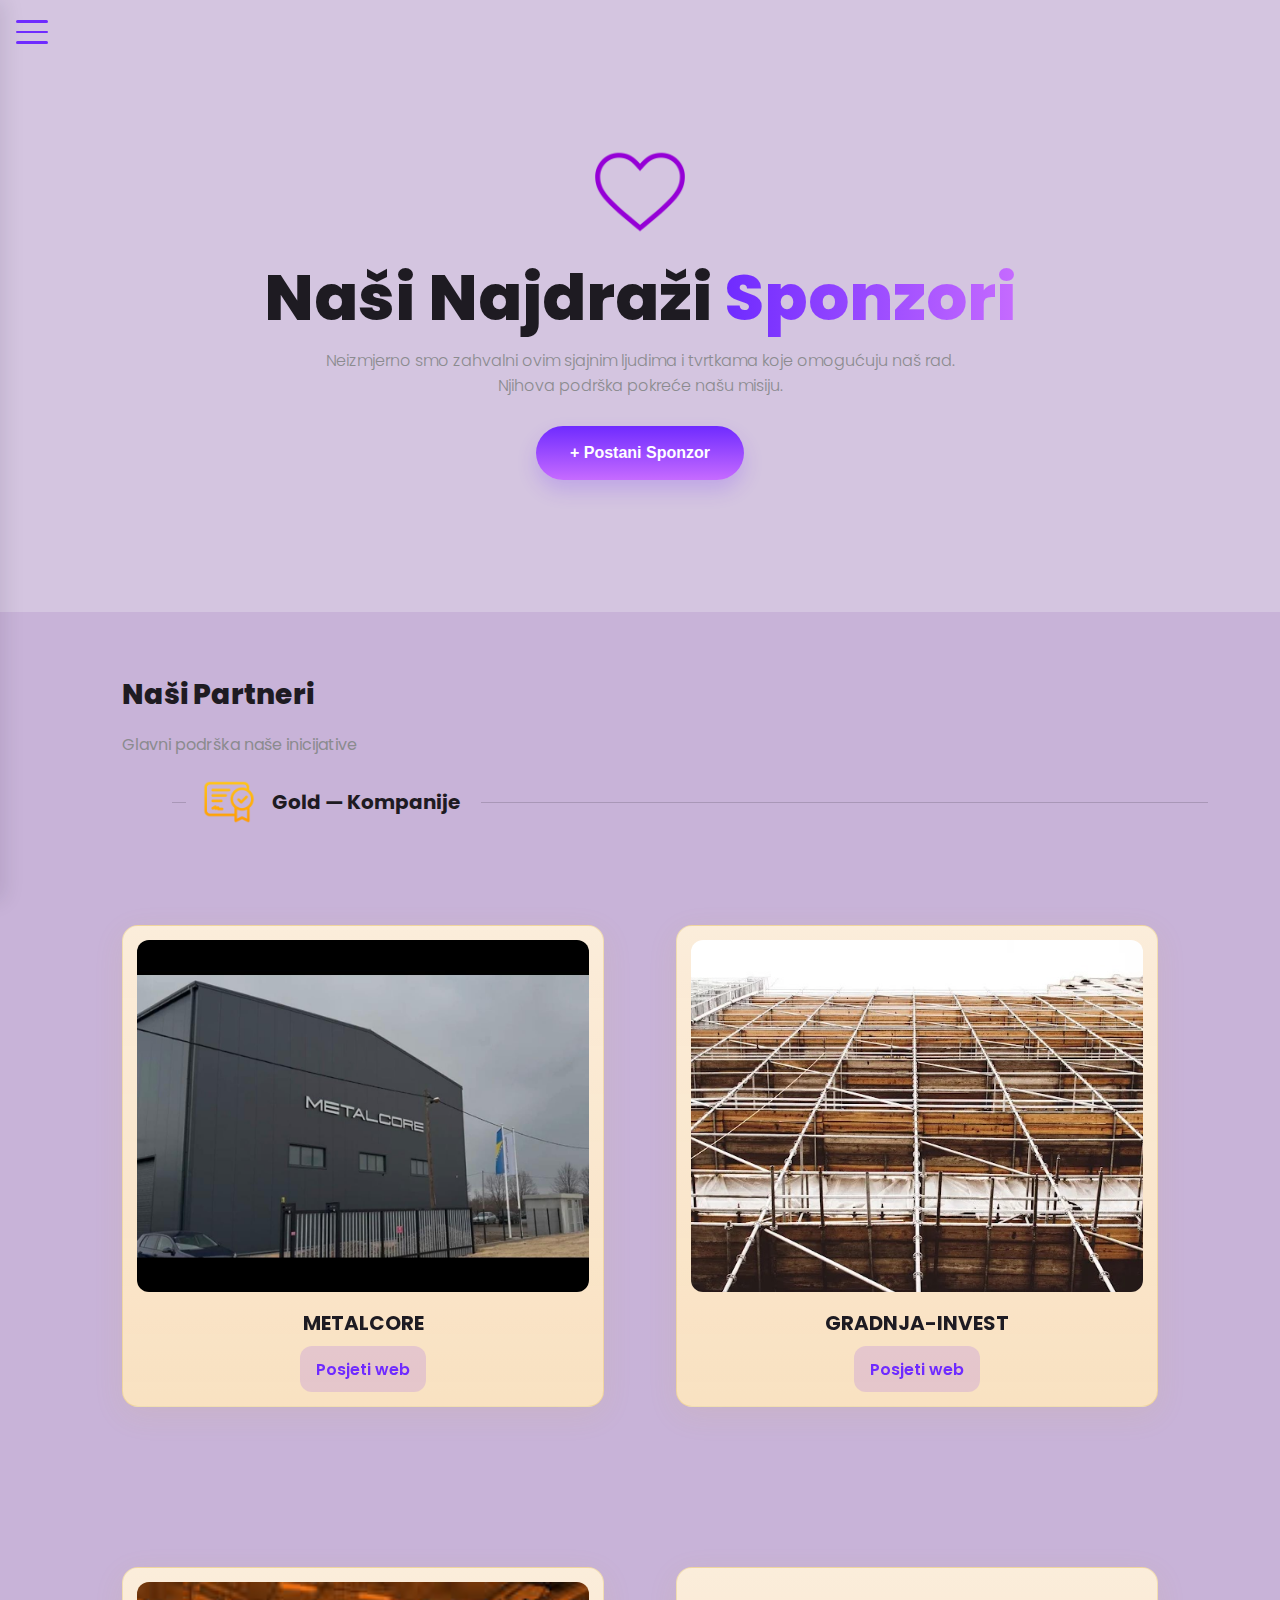
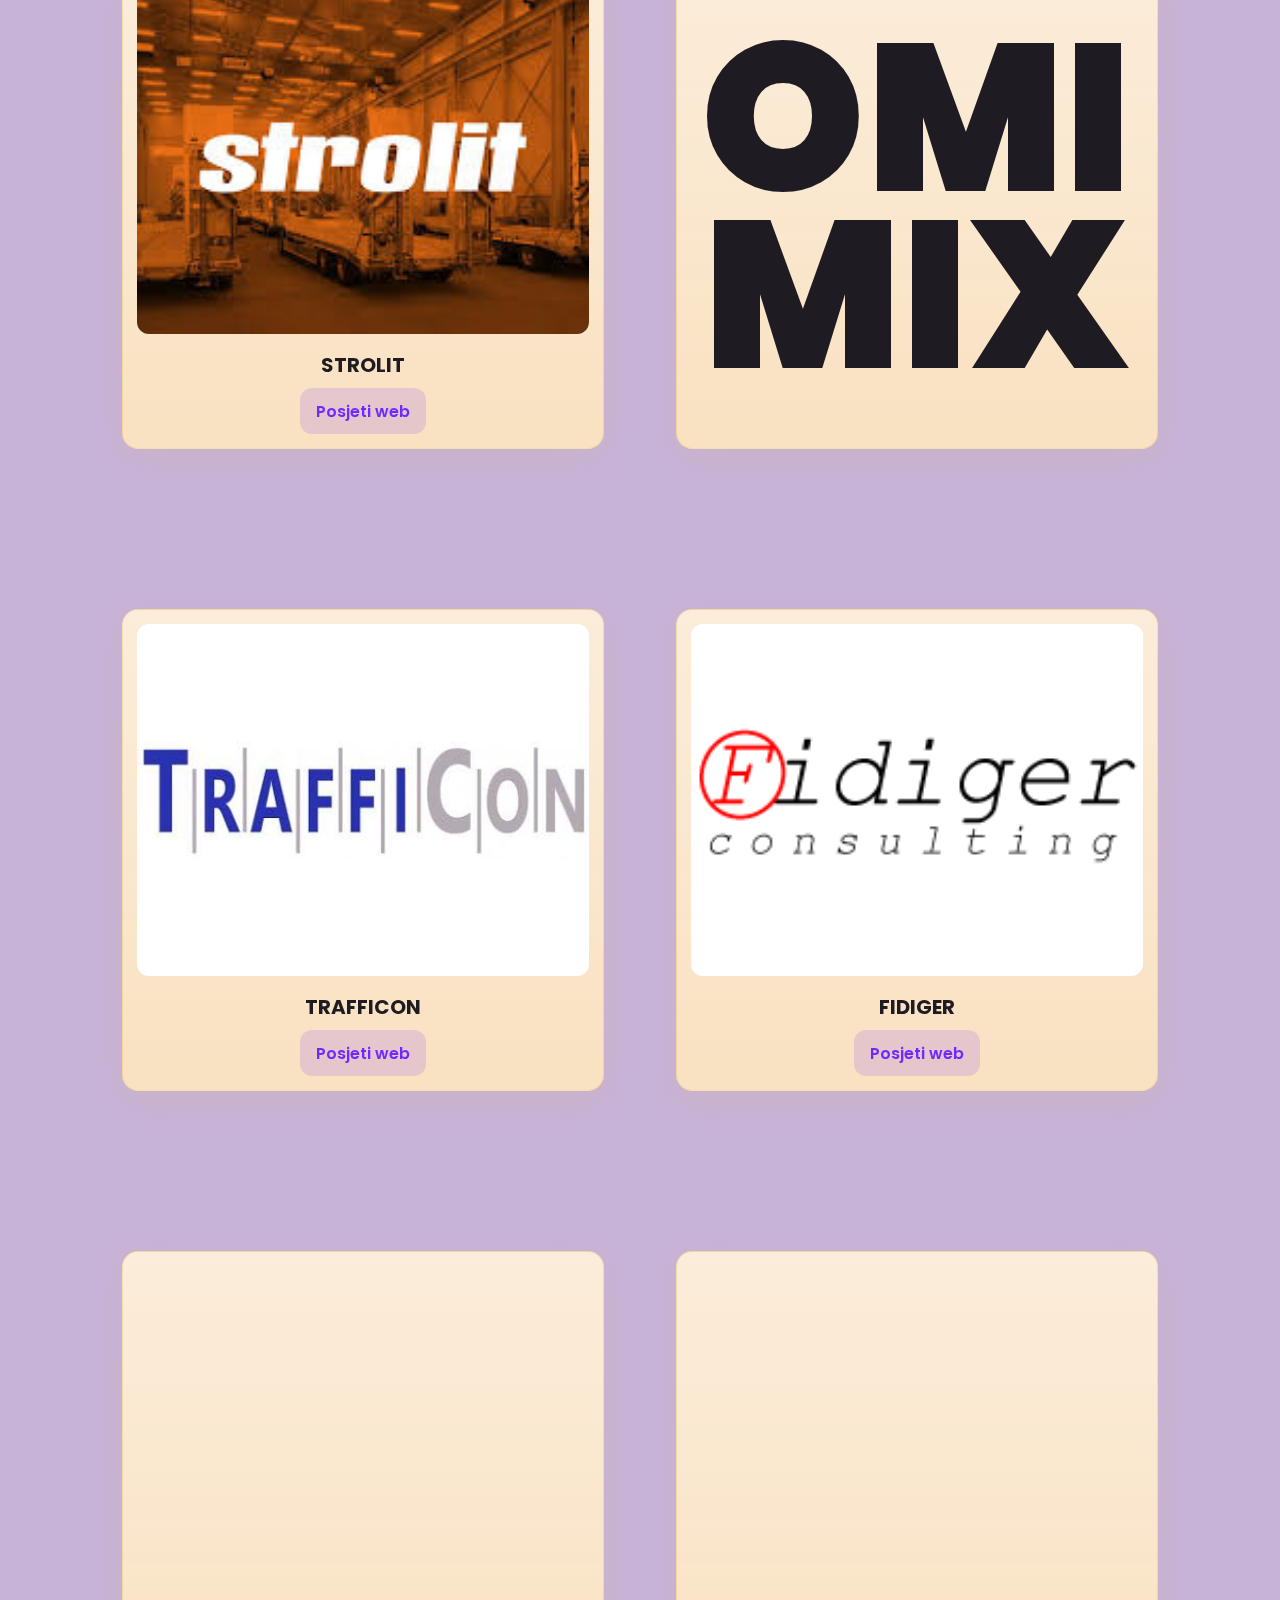
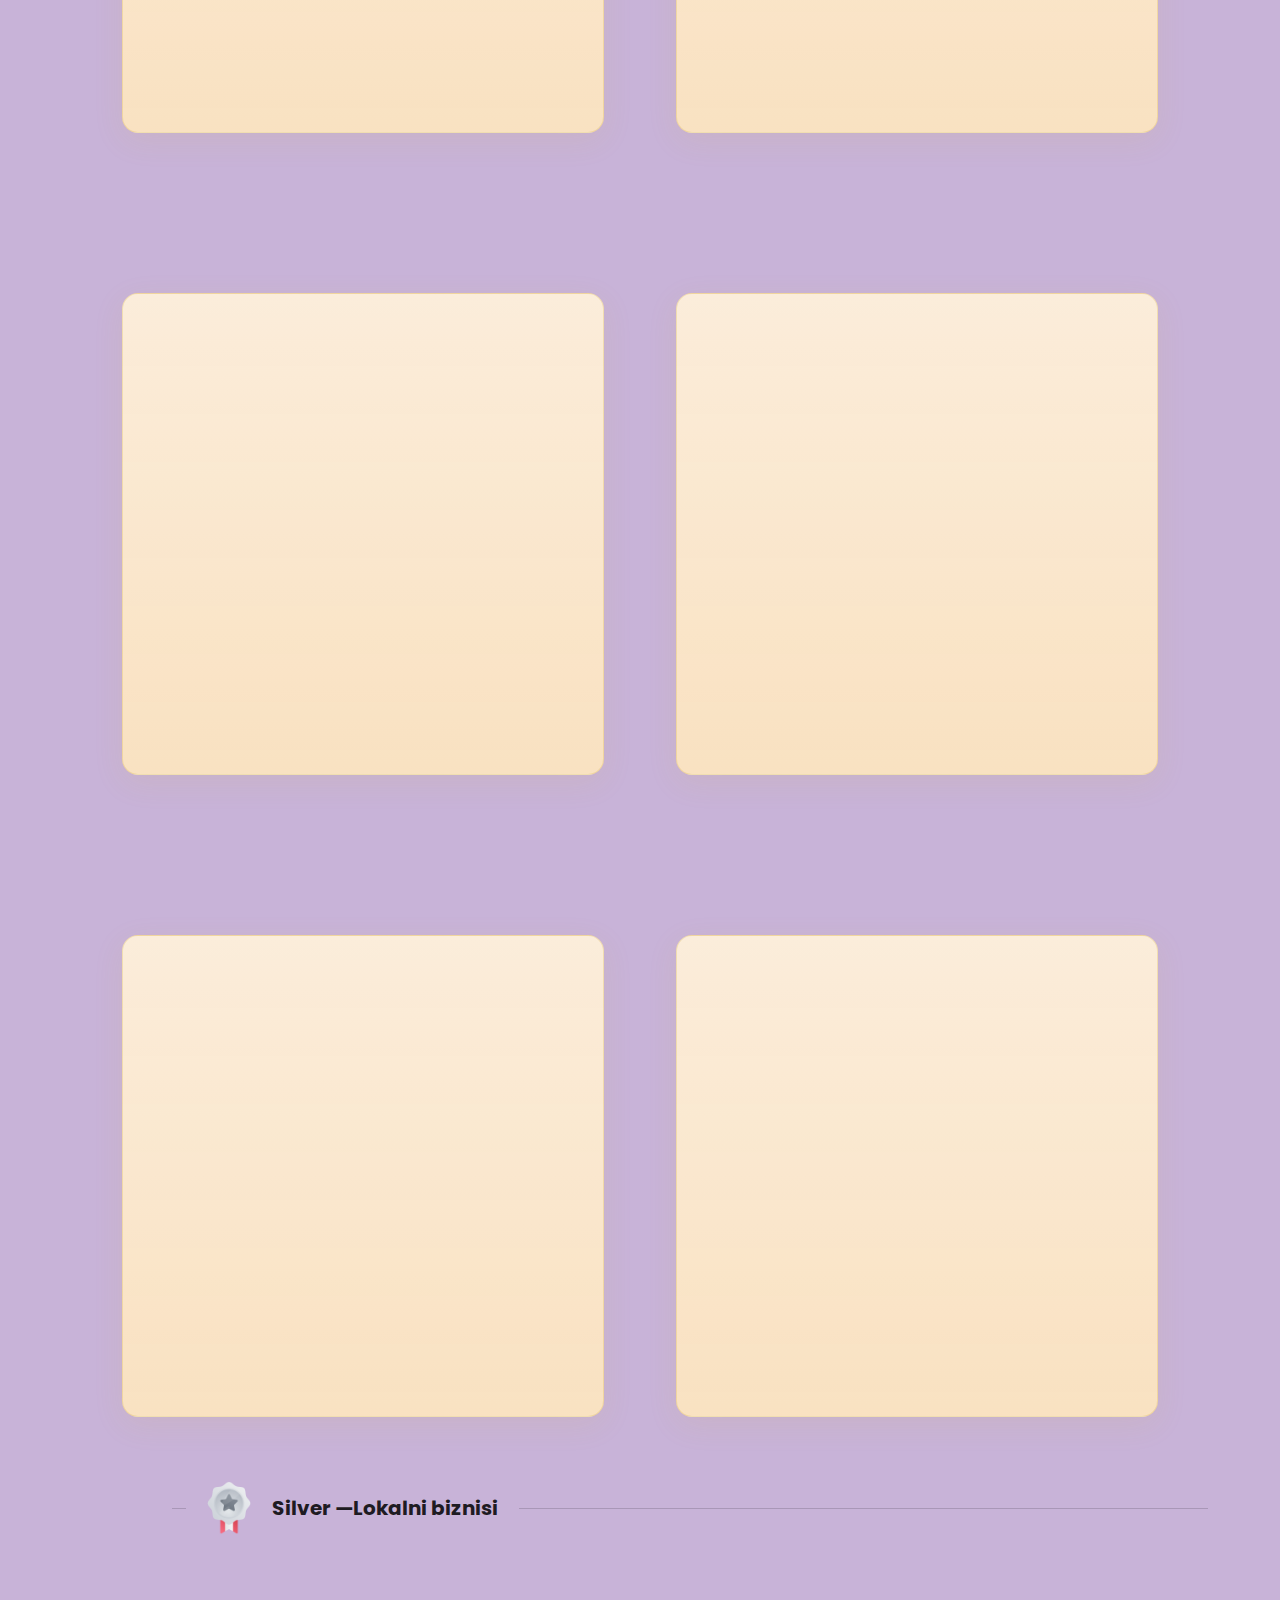
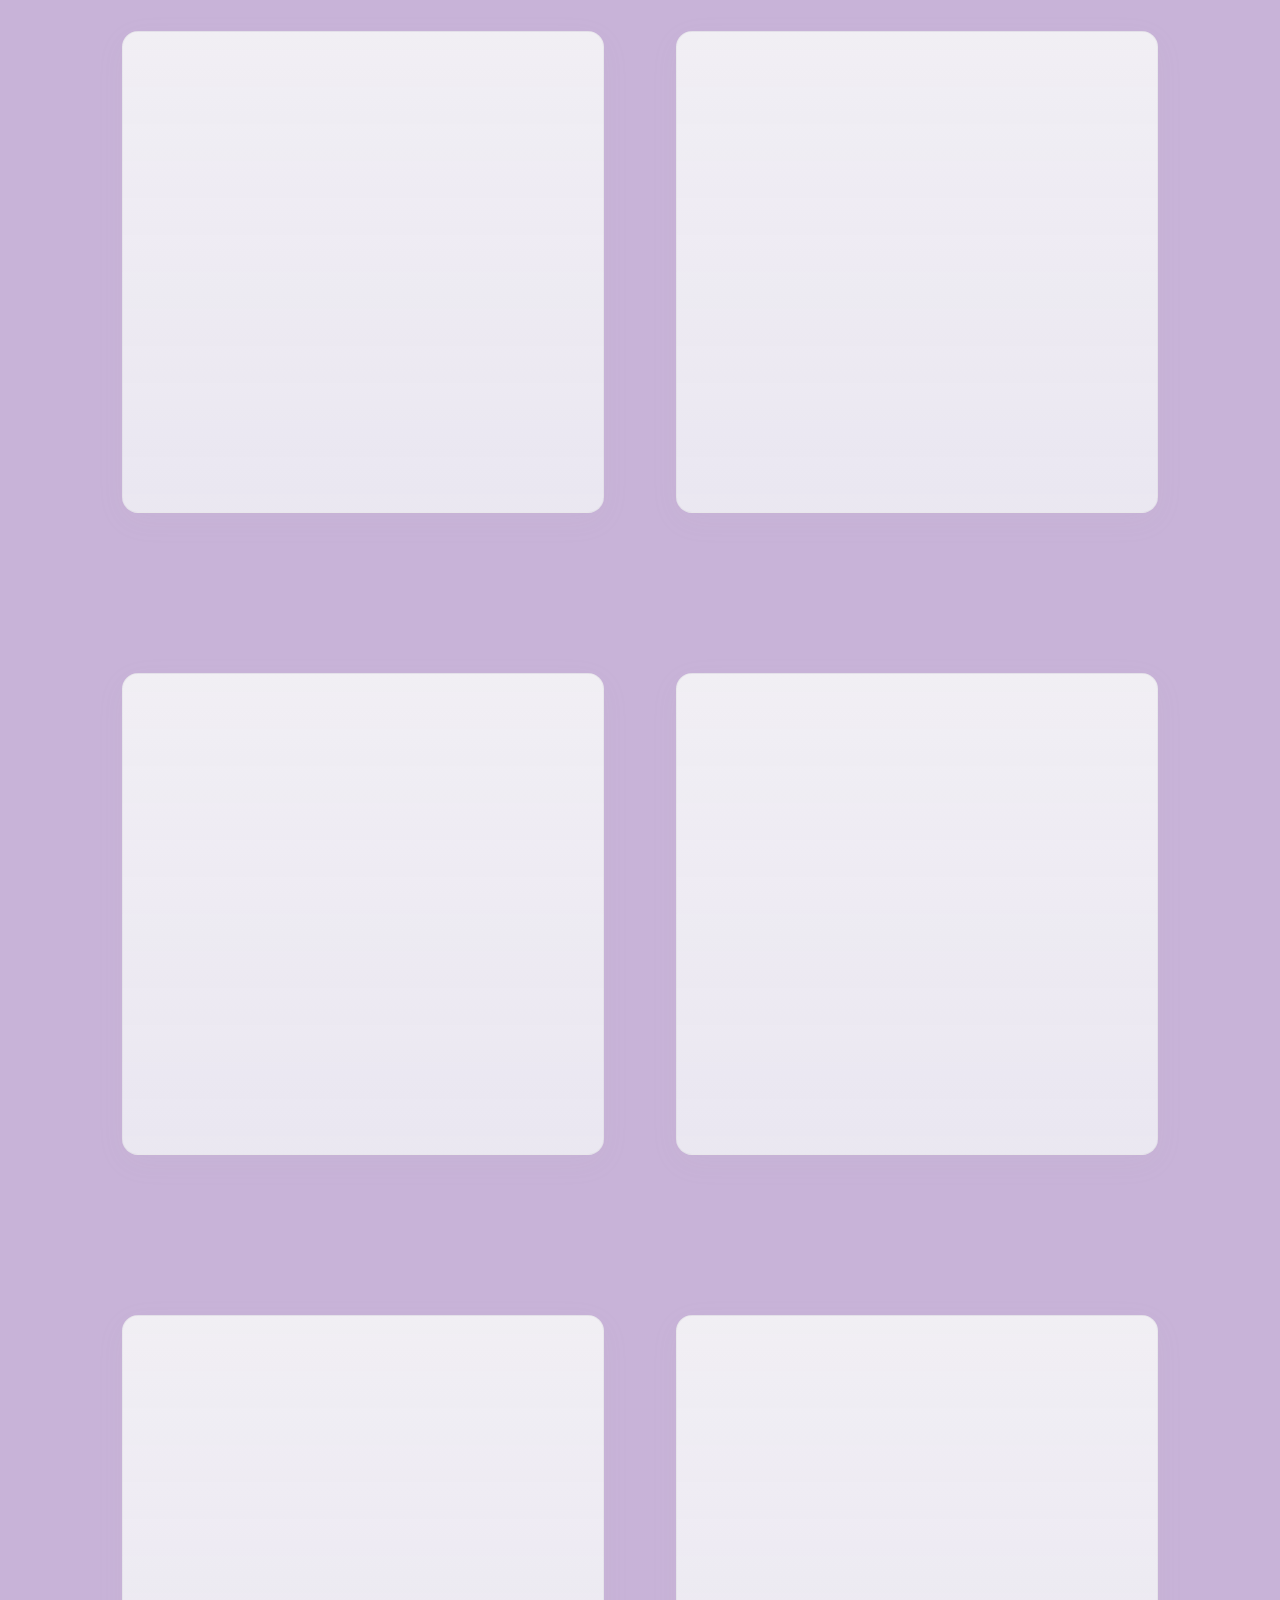
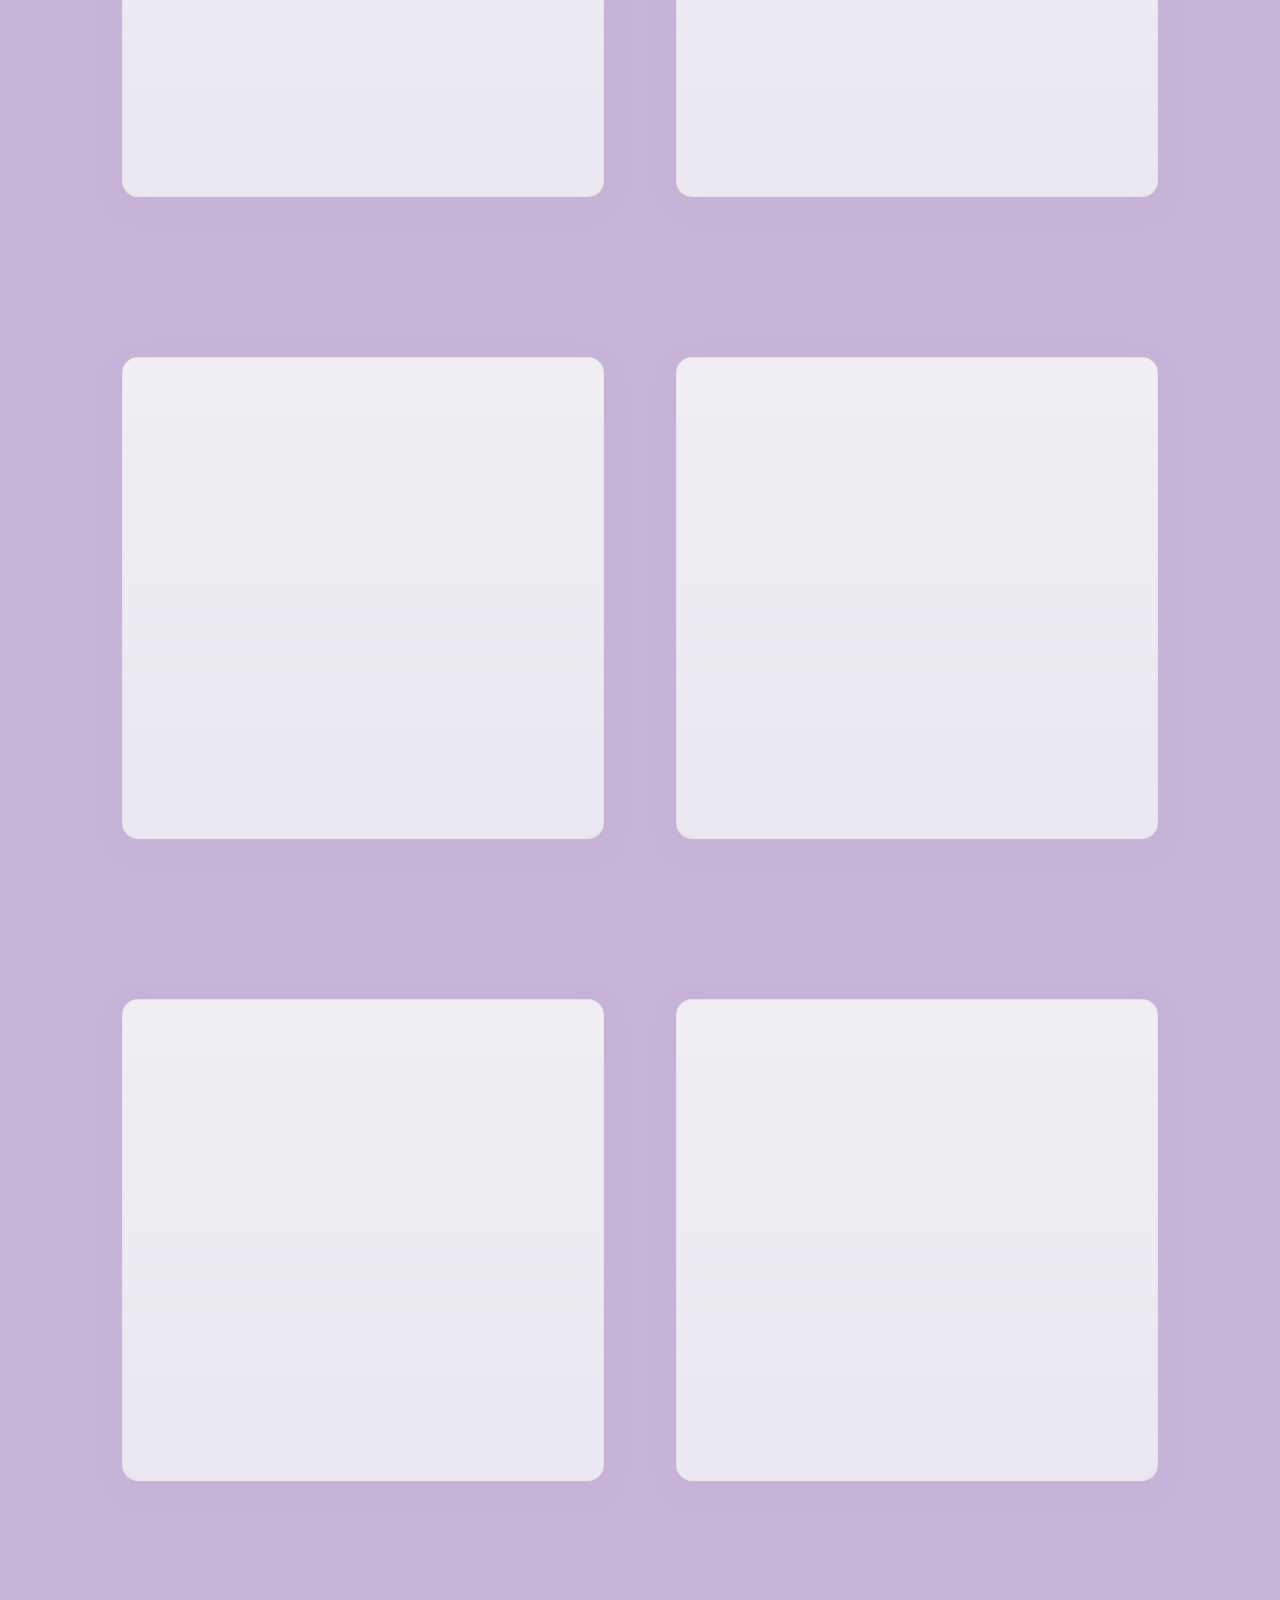
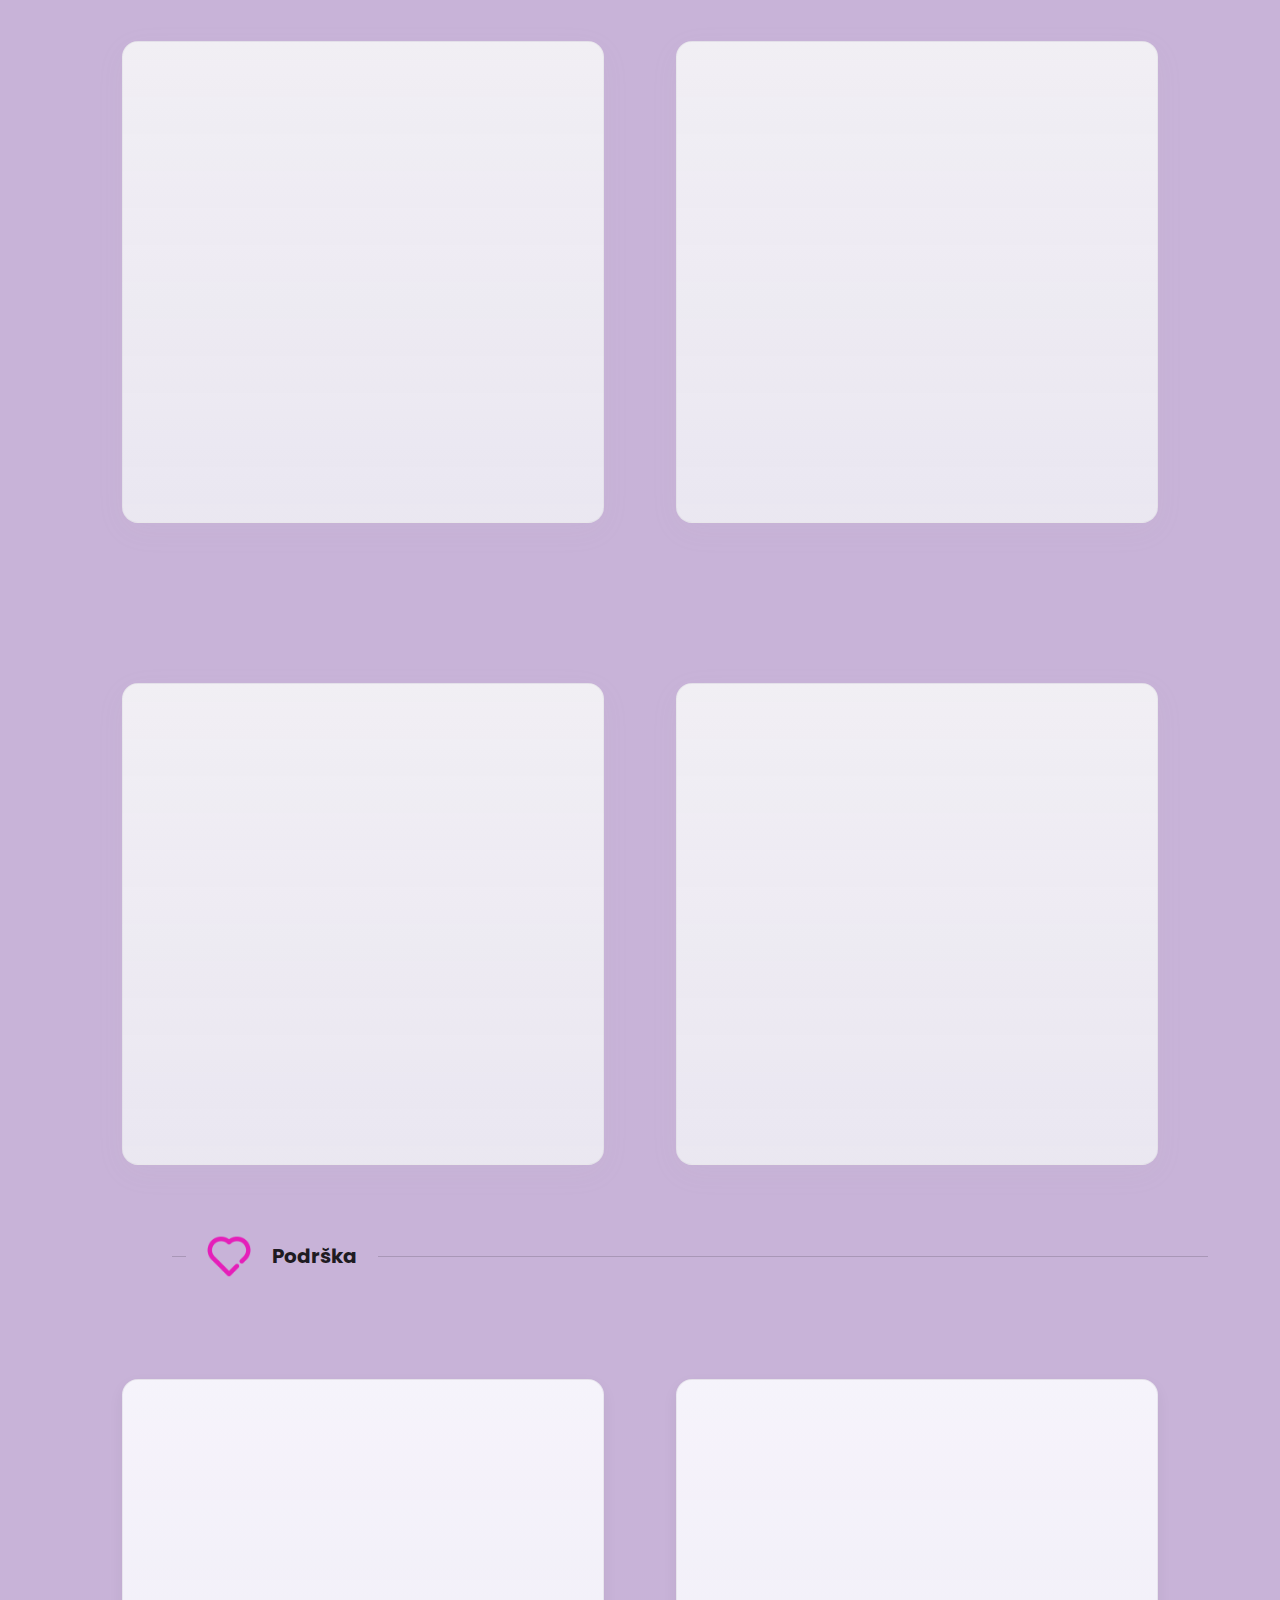
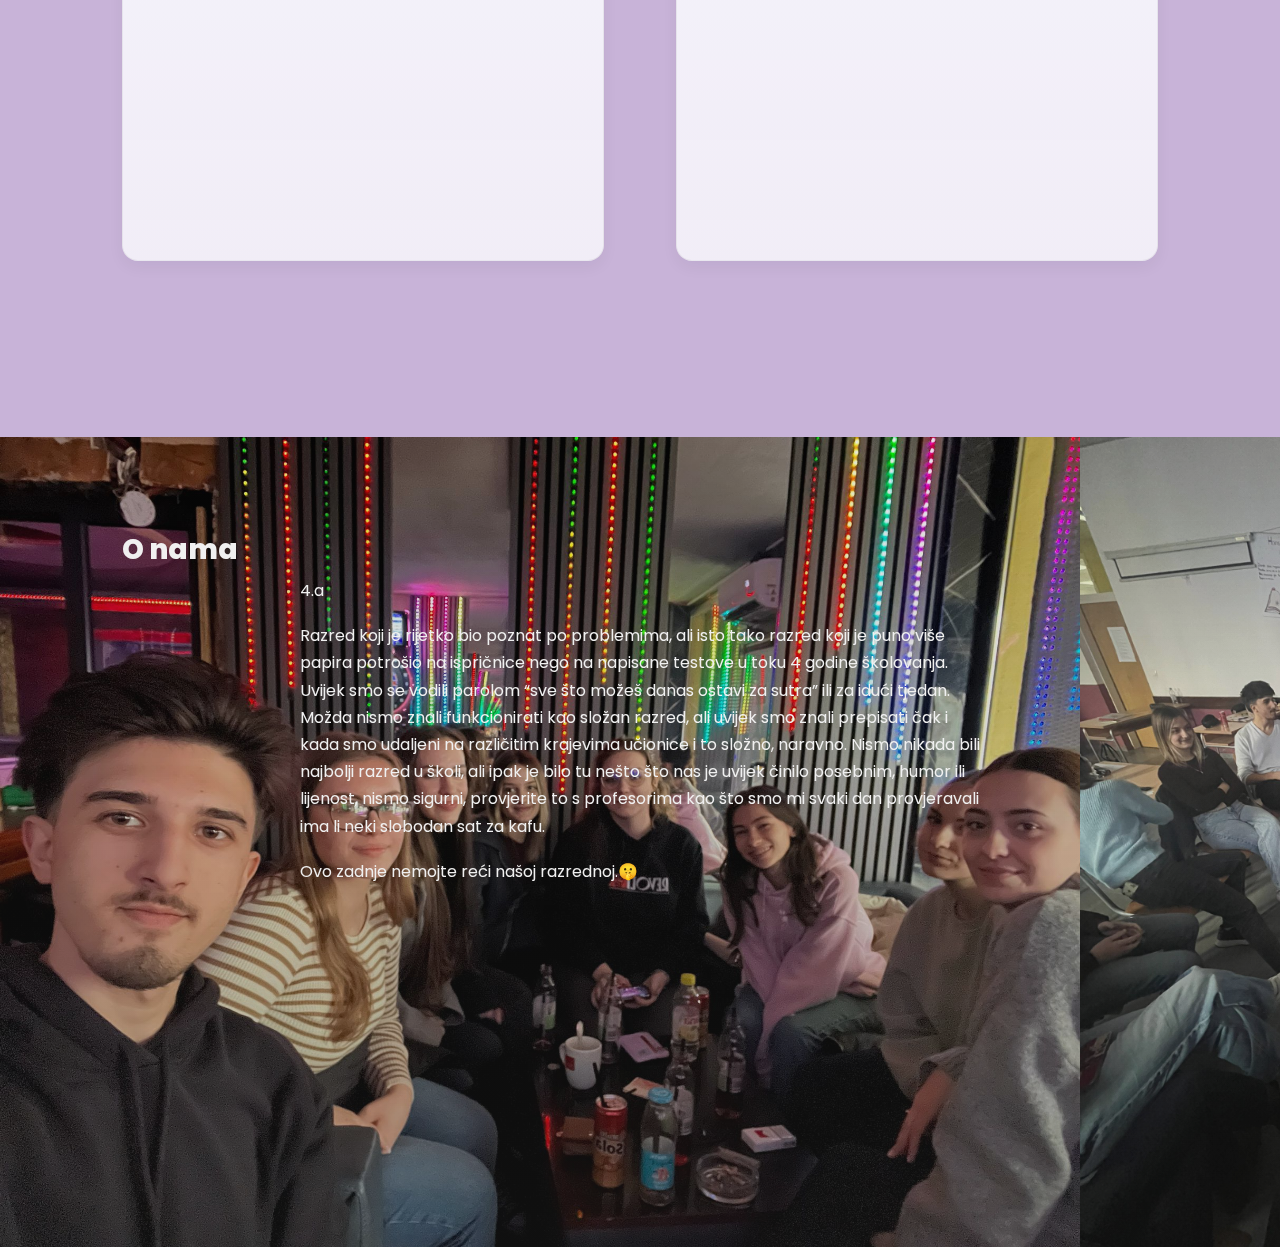
<file: index.html>
<!DOCTYPE html>
<html lang="hr">
<head>
<meta charset="UTF-8" />
<meta name="viewport" content="width=device-width, initial-scale=1.0"/>
<title>Stranica sponzora</title>
<link rel="icon" type="image/png" href="pictures/tab-logo-circle-1200-v2.png">
<link rel="preconnect" href="https://fonts.googleapis.com">
<link rel="preconnect" href="https://fonts.gstatic.com" crossorigin>
<link href="https://fonts.googleapis.com/css2?family=Poppins:wght@300;400;600;800&display=swap" rel="stylesheet">
<link rel="stylesheet" href="styles.css" />
<script defer src="script.js"></script>
</head>
<body>

<!-- Hamburger menu -->
<button class="hamburger" id="hamburger" aria-label="Meni">
  <span></span>
  <span></span>
  <span></span>
</button>

<nav class="mobile-menu" id="mobile-menu" aria-hidden="true">
  <ul class="menu-list">
    <li><a href="#start">Početak</a></li>
    <li><a href="#gold-companies">Gold — Kompanije</a></li>
    <li><a href="#silver-local">Silver — Lokalni biznisi</a></li>
    <li><a href="#supporters">Podrška</a></li>
    <li><a href="#about">O nama</a></li>
  </ul>
</nav>

<!-- Naslov sekcije -->
<main>
  <section class="section-header" id="start">
    <div class="container">
      <img src="pictures/icone-de-coeur-violet.png" alt="Logotip zajednice" class="logo-img" />
      <h1>Naši Najdraži <span class="highlight">Sponzori</span></h1>
      <p class="lead">Neizmjerno smo zahvalni ovim sjajnim ljudima i tvrtkama koje omogućuju naš rad. Njihova podrška pokreće našu misiju.</p>
      <button class="btn" id="become-sponsor">+ Postani Sponzor
      </button>
    </div>
  </section>

<!-- Sekcija za sponzore -->
  <section class="partners-section" id="partners">
    <div class="container cards">
      <div class="cards-header">
        <h2 class="section-title">Naši Partneri</h2>
        <p class="muted">Glavni podrška naše inicijative</p>
      </div>

      <!-- Gold — Companies (major donors) -->
      <div class="tier" id="gold-companies">
        <h3 class="tier-title tier-title-silver">
          <span class="tier-icon"><img src="pictures/gold.png" alt="Gold" /></span>
          <span class="tier-text">Gold — Kompanije</span>
        </h3>
        <div class="cards-grid">
          <div class="partner-card gold">
            <div class="picture-placeholder"><img src="pictures/metalcore.jpg" alt="METALCORE" class="partner-img"></div>
            <div class="meta">
              <div class="name">METALCORE</div>
              <div class="social-links">
                <a href="https://share.google/HeoLbvJzKD6AiZhUX" class="social-link" target="_blank" rel="noopener">Posjeti web</a>
              </div>
            </div>
          </div>

          <div class="partner-card gold">
            <div class="picture-placeholder"><img src="pictures/gradnja-invest.jpg" alt="GRADNJA-INVEST" class="partner-img"></div>
            <div class="meta">
              <div class="name">GRADNJA-INVEST</div>
              <div class="social-links">
                <a href="https://gi2.biz/" class="social-link" target="_blank" rel="noopener">Posjeti web</a>
              </div>
            </div>
          </div>

          <div class="partner-card gold">
            <div class="picture-placeholder"><img src="pictures/strolit.jpg" alt="STROLIT" class="partner-img"></div>
            <div class="meta">
              <div class="name">STROLIT</div>
              <div class="social-links">
                <a href="https://strolit.com/" class="social-link" target="_blank" rel="noopener">Posjeti web</a>
              </div>
            </div>
          </div>

          <div class="partner-card gold text-only">
            <div class="meta">
              <div class="name"><span>OMI</span><span>MIX</span></div>
            </div>
          </div>


          <div class="partner-card gold">
            <div class="picture-placeholder"><img src="pictures/trafficon.jpg" alt="TRAFFICON" class="partner-img"></div>
            <div class="meta">
              <div class="name">TRAFFICON</div>
              <div class="social-links">
                <a href="https://www.daibau.ba/trafficon_odzak" class="social-link" target="_blank" rel="noopener">Posjeti web</a>
              </div>
            </div>
          </div>

          <div class="partner-card gold">
            <div class="picture-placeholder"><img src="pictures/fidiger.png" alt="FIDIGER" class="partner-img"></div>
            <div class="meta">
              <div class="name">FIDIGER</div>
              <div class="social-links">
                <a href="https://www.fidiger.ba/" class="social-link" target="_blank" rel="noopener">Posjeti web</a>
              </div>
            </div>
          </div>

          <div class="partner-card gold">
            <div class="picture-placeholder"><img src="pictures/sejdić commerce.jpg" alt="SEJDIĆ COMMERCE" class="partner-img"></div>
            <div class="meta">
              <div class="name">SEJDIĆ COMMERCE</div>
              <div class="social-links">
                <a href="https://www.sejdic.ba/bs/" class="social-link" target="_blank" rel="noopener">Posjeti web</a>
              </div>
            </div>
          </div>

          <div class="partner-card gold">
            <div class="picture-placeholder"><img src="pictures/peplast.png" alt="PEPLAST" class="partner-img"></div>
            <div class="meta">
              <div class="name">PEPLAST</div>
              <div class="social-links">
                <a href="https://peplast.ba/v3/" class="social-link" target="_blank" rel="noopener">Posjeti web</a>
              </div>
            </div>
          </div>

          <div class="partner-card gold">
            <div class="picture-placeholder"><img src="pictures/mlin majić.jpg" alt="MLIN MAJIĆ" class="partner-img"></div>
            <div class="meta">
              <div class="name">MLIN MAJIĆ</div>
              <div class="social-links">
                <a href="https://www.mlin-majic.com/" class="social-link" target="_blank" rel="noopener">Posjeti web</a>
              </div>
            </div>
          </div>

          <div class="partner-card gold">
            <div class="picture-placeholder"><img src="pictures/fasadex.jpg" alt="FASADEX" class="partner-img"></div>
            <div class="meta">
              <div class="name">FASADEX</div>
              <div class="social-links">
                <a href="https://www.facebook.com/definitivnofinito/" class="social-link social-link-icon" target="_blank" rel="noopener">
                  <img src="pictures/facebook.png" alt="Facebook" />
                </a>
              </div>
            </div>
          </div>
          <div class="partner-card gold">
            <div class="picture-placeholder"><img src="pictures/stolarija karic.jpg" alt="Stolarija Karić" class="partner-img"></div>
            <div class="meta">
              <div class="name">Stolarija Karić</div>
              <div class="social-links">
                <a href="https://www.stolarijakaric.com/" class="social-link" target="_blank" rel="noopener">Posjeti web</a>
              </div>
            </div>
          </div>
          <div class="partner-card gold">
            <div class="picture-placeholder"><img src="pictures/magroplast.png" alt="Magroplast" class="partner-img"></div>
            <div class="meta">
              <div class="name">Magroplast</div>
              <div class="social-links">
                <a href="https://magroplast.ba/" class="social-link" target="_blank" rel="noopener">Posjeti web</a>
              </div>
            </div>
          </div>

        </div>
      </div>

      <!-- Silver — Local businesses -->
      <div class="tier" id="silver-local">
        <h3 class="tier-title">
          <span class="tier-icon"><img src="pictures/silver.png" alt="Silver" /></span>
          <span class="tier-text"><span>Silver —</span><span>Lokalni biznisi</span></span>
        </h3>
        <div class="cards-grid">
          <div class="partner-card silver">
            <div class="picture-placeholder"><img src="pictures/pizzeria edi.jpg" alt="Edi Pizzeria" class="partner-img"></div>
            <div class="meta">
              <div class="name">Edi Pizzeria</div>
              <div class="social-links">
                <a href="https://www.google.com/search?q=edi+pizzeria&oq=ed&gs_lcrp=EgZjaHJvbWUqDggAEEUYJxg7GIAEGIoFMg4IABBFGCcYOxiABBiKBTIGCAEQRRhAMgYIAhBFGDkyBggDECMYJzIMCAQQABhDGIAEGIoFMgYIBRBFGDwyBggGEEUYPDIGCAcQRRg90gEIMTA5NGowajeoAgCwAgA&sourceid=chrome&ie=UTF-8" class="social-link" target="_blank" rel="noopener">Posjeti web</a>
              </div>
            </div>
          </div>

          <div class="partner-card silver">
            <div class="picture-placeholder"><img src="pictures/Mimoza-logo.jpg" alt="Mimoza" class="partner-img"></div>
            <div class="meta">
              <div class="name">Mimoza</div>
              <div class="social-links">
                <a href="https://www.facebook.com/mimoza2odzak/?locale=hr_HR" class="social-link social-link-icon social-link-instagram" target="_blank" rel="noopener">
                  <img src="pictures/facebook.png" alt="Facebook" />
                </a>
              </div>
            </div>
          </div>

          <div class="partner-card silver text-only-large svezadom-card">
            <div class="meta">
              <div class="name"><span>Sve</span><span>za</span><span>dom</span></div>
            </div>
          </div>

          <div class="partner-card silver">
            <div class="picture-placeholder"><img src="pictures/mojlijekapoteka.jpg" alt="Moj Lijek Apoteka" class="partner-img"></div>
            <div class="meta">
              <div class="name">Moj Lijek Apoteka</div>
              <div class="social-links">
                <a href="https://www.facebook.com/p/Moj-Lijek-Apoteka-61564797459549/" class="social-link social-link-icon social-link-instagram" target="_blank" rel="noopener">
                  <img src="pictures/facebook.png" alt="Facebook" />
                </a>
              </div>
            </div>
          </div>

          <div class="partner-card silver text-only mint-card">
            <div class="meta">
              <div class="name">MINT</div>
            </div>
          </div>

          <div class="partner-card silver lidija-card">
            <div class="picture-placeholder"><img src="pictures/lidija.jpg" alt="LIDIJA" class="partner-img"></div>
            <div class="meta">
              <div class="name">LIDIJA</div>
            </div>
          </div>

          <div class="partner-card silver">
            <div class="picture-placeholder"><img src="pictures/proficentar.jpg" alt="TR PROFI CENTAR" class="partner-img"></div>
            <div class="meta">
              <div class="name">TR PROFI CENTAR</div>
            </div>
          </div>

          <div class="partner-card silver bonusfarm-card">
            <div class="picture-placeholder"><img src="pictures/bonusfarm.png" alt="BONUS - FARM" class="partner-img"></div>
            <div class="meta">
              <div class="name">BONUS - FARM</div>
              <div class="social-links">
                <a href="https://www.instagram.com/bonus.farm.odzak/" class="social-link social-link-icon social-link-instagram" target="_blank" rel="noopener">
                  <img src="pictures/instagram.jpg" alt="Instagram" />
                </a>
                <a href="https://www.facebook.com/p/Ljekarna-Bonus-farm-Od%C5%BEak-61552918021051/" class="social-link social-link-icon social-link-instagram" target="_blank" rel="noopener">
                  <img src="pictures/facebook.png" alt="Facebook" class="social-icon-facebook" />
                </a>
              </div>
            </div>
          </div>

          <div class="partner-card silver text-only-large autoservis-card">
            <div class="meta">
              <div class="name"><span class="small">Autoservis</span><span class="lower">SOĆO</span></div>
            </div>
          </div>

          <div class="partner-card silver donerspot-card">
            <div class="picture-placeholder"><img src="pictures/donerspot.png" alt="Doner spot" class="partner-img"></div>
            <div class="meta">
              <div class="name">Doner spot</div>
              <div class="social-links">
                <a href="#" class="social-link social-link-icon social-link-instagram" target="_blank" rel="noopener">
                  <img src="pictures/instagram.jpg" alt="Instagram" />
                </a>
                <a href="#" class="social-link social-link-icon social-link-instagram" target="_blank" rel="noopener">
                  <img src="pictures/facebook.png" alt="Facebook" />
                </a>
              </div>
            </div>
          </div>

          <div class="partner-card silver dzeni-card">
            <div class="picture-placeholder"><img src="pictures/dzeni.jpg" alt="Ćevabdžinica Dženi" class="partner-img"></div>
            <div class="meta">
              <div class="name dzeni-name">Ćevabdžinica Dženi</div>
              <div class="social-links dzeni-links">
                <a href="https://www.facebook.com/cevabdzinica.dzeni/" class="social-link social-link-icon social-link-instagram social-link-dzeni" target="_blank" rel="noopener">
                  <img src="pictures/facebook.png" alt="Facebook" class="social-icon-dzeni" />
                </a>
              </div>
            </div>
          </div>

          <div class="partner-card silver">
            <div class="picture-placeholder"><img src="pictures/autocentarzeko.jpg" alt="Auto Centar Zeko" class="partner-img"></div>
            <div class="meta">
              <div class="name">Auto Centar Zeko</div>
              <div class="social-links">
                <a href="#" class="social-link" target="_blank" rel="noopener">Posjeti web</a>
              </div>
            </div>
          </div>

          <div class="partner-card silver">
            <div class="picture-placeholder"><img src="pictures/zlatnaoaza.jpg" alt="Oaza" class="partner-img"></div>
            <div class="meta">
              <div class="name">Zlatna oaza</div>
              <div class="social-links">
                <a href="https://www.instagram.com/zlatna_oaza_odzak/" class="social-link social-link-icon social-link-instagram" target="_blank" rel="noopener">
                  <img src="pictures/instagram.jpg" alt="Instagram" />
                </a>
              </div>
            </div>
          </div>

          <div class="partner-card silver text-only-large">
            <div class="meta">
              <div class="name"><span class="small">Tokarija</span><span class="lower">Karić</span></div>
            </div>
          </div>
        </div>
      </div>

      <!-- Supporters (individuals) -->
      <div class="tier" id="supporters">
        <h3 class="tier-title">
          <span class="tier-icon"><img src="pictures/podrska.png" alt="Podrska" /></span>
          <span class="tier-text">Podrška</span>
        </h3>
        <div class="cards-grid">
          <div class="partner-card text-only-small">
            <div class="meta">
              <div class="name">Lein tata</div>
            </div>
          </div>

          <div class="partner-card text-only-small">
            <div class="meta">
              <div class="name">babo Delić</div>
            </div>
          </div>

        </div>
      </div>

    </div>
  </section>

  <!-- About Us section -->
  <section class="about-section dark-section" id="about">
    <div class="about-slider" aria-hidden="true">
      <div class="about-track">
        <img src="pictures/1.jpg" alt="" />
        <img src="pictures/2.jpg" alt="" />
        <img src="pictures/3.jpg" alt="" />
        <img src="pictures/4.jpg" alt="" class="about-img-4" />
        <img src="pictures/5.jpg" alt="" />
        <img src="pictures/6.jpg" alt="" />
        <img src="pictures/7.jpg" alt="" />
        <img src="pictures/8.jpg" alt="" />
        <img src="pictures/9.jpg" alt="" />
        <img src="pictures/10.jpg" alt="" />
        <img src="pictures/11.jpg" alt="" />
        <img src="pictures/1.jpg" alt="" />
        <img src="pictures/2.jpg" alt="" />
        <img src="pictures/3.jpg" alt="" />
        <img src="pictures/4.jpg" alt="" class="about-img-4" />
        <img src="pictures/5.jpg" alt="" />
        <img src="pictures/6.jpg" alt="" />
        <img src="pictures/7.jpg" alt="" />
        <img src="pictures/8.jpg" alt="" />
        <img src="pictures/9.jpg" alt="" />
        <img src="pictures/10.jpg" alt="" />
        <img src="pictures/11.jpg" alt="" />
      </div>
    </div>
    <div class="container">
      <h2 class="section-title">O nama</h2>
      <p class="about-text"><span class="clickable-4a" id="clickable-4a" title="Easter egg - pokušaj kliknuti!">4.a</span></p>
      <p class="about-text">Razred koji je rijetko bio poznat po problemima, ali isto tako razred koji je puno više papira potrošio na ispričnice nego na napisane testove u toku 4 godine školovanja. Uvijek smo se vodili parolom “sve što možeš danas ostavi za sutra” ili za idući tjedan. Možda nismo znali funkcionirati kao složan razred, ali uvijek smo znali prepisati čak i kada smo udaljeni na različitim krajevima učionice i to složno, naravno. Nismo nikada bili najbolji razred u školi, ali ipak je bilo tu nešto što nas je uvijek činilo posebnim, humor ili lijenost, nismo sigurni, provjerite to s profesorima kao što smo mi svaki dan provjeravali ima li neki slobodan sat za kafu.</p>
      <p class="about-text">Ovo zadnje nemojte reći našoj razrednoj.🤫</p>
    </div>
  </section>
</main>

<!-- Možete dodati još sekcija ili sadržaja ispod -->

<!-- Modal for sponsor form -->
<div class="modal" id="sponsor-modal" aria-hidden="true">
  <div class="modal-backdrop" id="modal-backdrop"></div>
  <div class="modal-dialog" role="dialog" aria-modal="true" aria-labelledby="sponsor-title">
    <button class="modal-close" id="modal-close" aria-label="Zatvori">×</button>
    <h3 id="sponsor-title">Postani sponzor</h3>
    <form id="sponsor-form" class="sponsor-form" action="https://formspree.io/f/mqedzylz" method="POST">
      <label class="field">Ime i Prezime
        <input name="name" type="text" required />
      </label>
      <label class="field">E-pošta
        <input name="email" type="email" required />
      </label>
      <label class="field">Ime tvrtke/organizacije
        <input name="organization" type="text" />
      </label>
      <label class="field">Razina sponzorstva
        <select name="level">
          <option>Podrška</option>
          <option>Silver</option>
          <option>Gold</option>
        </select>
      </label>
      <label class="field">Poruka
        <textarea name="message" rows="4"></textarea>
      </label>

      <div class="form-actions">
        <button type="submit" class="btn">Pošalji</button>
      </div>
    </form>
    <div class="form-result" id="form-result" hidden>
      <h4>Hvala vam!</h4>
      <p>Primili smo vašu prijavu i uskoro ćemo vas kontaktirati.</p>
      <button class="btn" id="result-close">Zatvori</button>
    </div>
  </div>
</div>

</body>
</html>
</file>
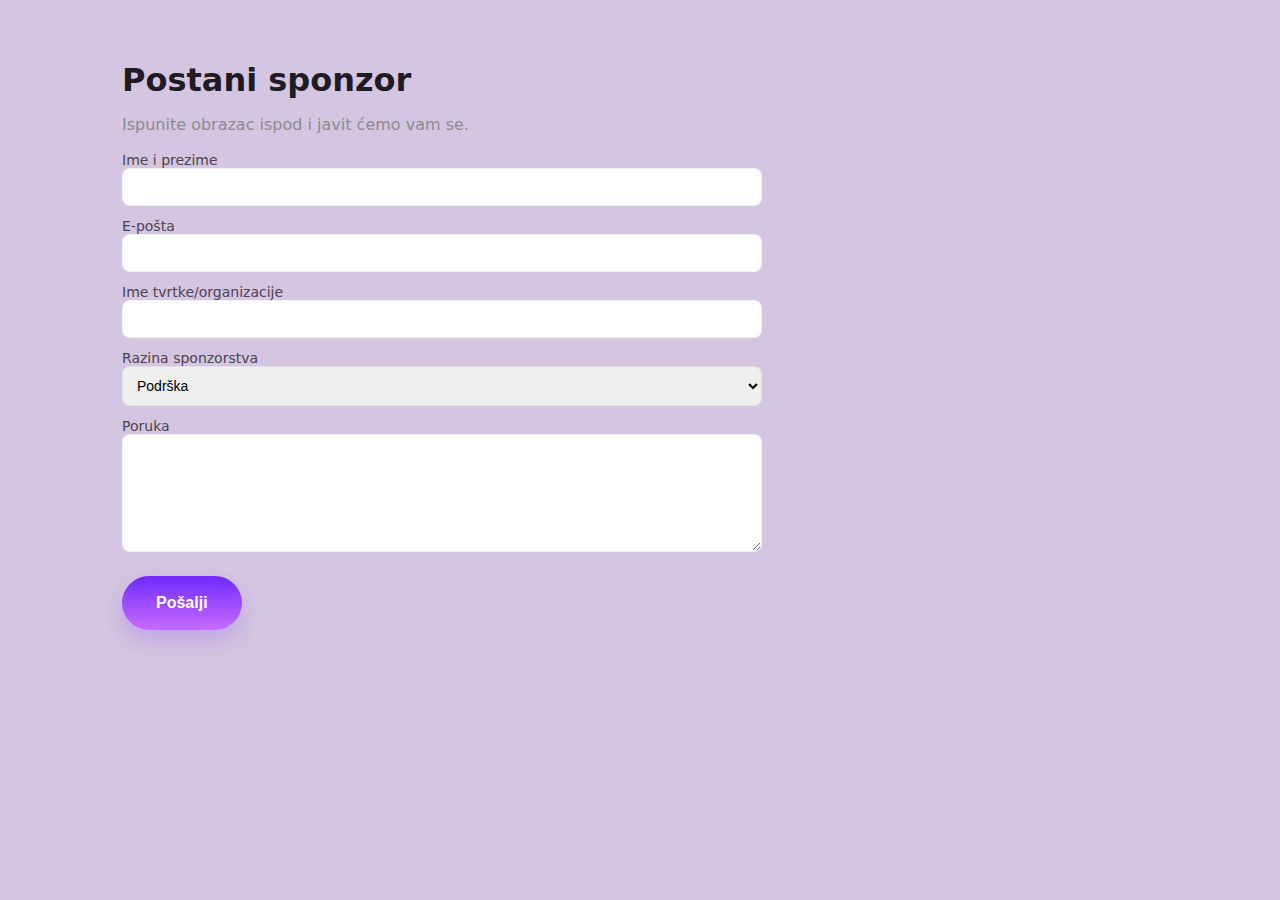
<file: sponsor.html>
<!doctype html>
<html lang="hr">
<head>
  <meta charset="utf-8">
  <meta name="viewport" content="width=device-width,initial-scale=1">
  <title>Postani sponzor</title>
  <link href="styles.css" rel="stylesheet">
</head>
<body>
  <main class="container" style="padding-top:40px;padding-bottom:40px">
    <h1 style="margin-bottom:12px">Postani sponzor</h1>
    <p style="color:var(--muted);margin-bottom:18px">Ispunite obrazac ispod i javit ćemo vam se.</p>

    <form id="full-sponsor-form" class="sponsor-form" style="max-width:640px">
      <label class="field">Ime i prezime
        <input name="name" type="text" required />
      </label>
      <label class="field">E-pošta
        <input name="email" type="email" required />
      </label>
      <label class="field">Ime tvrtke/organizacije
        <input name="organization" type="text" />
      </label>
      <label class="field">Razina sponzorstva
        <select name="level">
          <option>Podrška</option>
          <option>Silver</option>
          <option>Gold</option>
        </select>
      </label>
      <label class="field">Poruka
        <textarea name="message" rows="6"></textarea>
      </label>
      <div style="margin-top:12px">
        <button class="btn" type="submit">Pošalji</button>
      </div>
    </form>

    <div id="form-feedback" hidden style="margin-top:18px">
      <h3>Hvala — primili smo vašu prijavu.</h3>
      <p>Uskoro ćemo vas kontaktirati.</p>
    </div>
  </main>

  <script>
    const SHEET_ENDPOINT = 'https://script.google.com/macros/s/AKfycbymkL16PDgUJ-vLvzVIybdLtBQe8qV6LJymIg3bgLlU6YEsqPgd3LqmZD6rxMeAIXMd/exec';

    document.getElementById('full-sponsor-form').addEventListener('submit', async function(e){
      e.preventDefault();
      const form = this;

      if (SHEET_ENDPOINT === 'PASTE_APPS_SCRIPT_URL_HERE') {
        alert('Nedostaje Google Sheets endpoint. Zalijepi Apps Script URL u SHEET_ENDPOINT.');
        return;
      }

      try {
        await fetch(SHEET_ENDPOINT, {
          method: 'POST',
          body: new FormData(form)
        });
        form.hidden = true;
        document.getElementById('form-feedback').hidden = false;
      } catch (err) {
        alert('Greska pri slanju. Pokusaj ponovo.');
      }
    });
  </script>
</body>
</html>
</file>
<file: styles.css>
:root{
  --bg-start: #d4c5e0; /* old bg1 */
  --bg-mid: #c8b3d8;   /* old bg2 */
  --bg-light: #fafaff; /* old about tone (solid) */
  --muted: #8b8b8f;
  --accent1: #6f2bff;
  --accent2: #c66bff;
  --card-bg: rgba(255,255,255,0.9);
  /* Tunables for card focus/dim/glow */
  --card-focus-scale-desktop: 1.25; /* increased per request */
  --card-focus-scale-mobile: 1.12;  /* reduced so it doesn't hit edges on mobile */
  --card-dim-scale: 0.98;
  --card-dim-blur: 0px;
  --card-dim-opacity: 0.78;
  --card-glow-color: rgba(198,107,255,0.22);
  --card-glow-spread: 28px;
}

*{box-sizing:border-box}
html,body{height:100%}
html{scroll-behavior:smooth}
body{
  margin:0;
  font-family: 'Poppins', system-ui, -apple-system, "Segoe UI", Roboto, "Helvetica Neue", Arial;
  background: var(--bg-start);
  color:#1e1b22;
  -webkit-font-smoothing:antialiased;
}
.container{max-width:960px;margin:0 auto;padding:32px}

.section-header{padding:60px 0 40px}
.logo-img{max-width:120px;height:auto;margin-bottom:14px;border-radius:8px;display:block;margin-left:auto;margin-right:auto}
.tag{
  display:inline-block;padding:8px 14px;border-radius:20px;background:rgba(111,43,255,0.08);color:var(--accent1);font-weight:600;margin-bottom:18px;font-size:14px
}
.section-header .container{text-align:center}
.section-header h1{font-size:44px;line-height:1;margin:6px 0 18px;font-weight:800}
.section-header .highlight{color:var(--accent1);background:linear-gradient(90deg,var(--accent1),var(--accent2));-webkit-background-clip:text;background-clip:text;color:transparent}
.lead{max-width:680px;margin:0 auto 28px;color:var(--muted);font-weight:300}

.btn{background:linear-gradient(180deg,var(--accent1),var(--accent2));color:#fff;border:none;padding:18px 34px;border-radius:32px;box-shadow:0 10px 20px rgba(111,43,255,0.2);font-weight:600;cursor:pointer;font-size:16px;transition:transform .2s ease, box-shadow .2s ease}
.has-hover .btn:hover{transform:scale(1.06);box-shadow:0 14px 28px rgba(111,43,255,0.25)}
.btn:active{transform:translateY(1px)}

.partners-section{padding:30px 0 80px;background:var(--bg-mid)}
.cards{display:block}
.cards-header{margin-bottom:14px}
.cards-grid{display:grid;grid-template-columns:1fr;gap:80px}

.tier{margin-bottom:32px}
.tier-title{font-size:20px;margin:10px auto 48px;font-weight:700;text-align:center;position:relative;display:flex;align-items:center;justify-content:center;gap:16px;transform:translateX(50px)}
.tier-title::before{
  content:"";
  flex:0 0 14px;
  height:1px;
  background:rgba(30,27,34,0.18);
  margin:0 5px 0 0;
}
.tier-title::after{
  content:"";
  flex:1 1 auto;
  height:1px;
  background:rgba(30,27,34,0.18);
  margin:0 0 0 5px;
}
.tier-icon{
  width:54px;
  height:54px;
  border:none;
  border-radius:0;
  display:inline-flex;
  align-items:center;
  justify-content:center;
  background:transparent;
  overflow:visible;
  margin-left:-5px;
}
.tier-icon img{
  width:100%;
  height:100%;
  object-fit:contain;
  display:block;
}
.partner-card.gold{border:1px solid rgba(212,175,55,0.25);box-shadow:0 8px 30px rgba(212,175,55,0.1);background:linear-gradient(180deg, rgba(255,241,218,0.93), rgba(255,231,190,0.89))}
.partner-card.gold .picture-placeholder{background:linear-gradient(135deg, rgba(212,175,55,0.2), rgba(212,175,55,0.1))}

.partner-card.silver{border:1px solid rgba(192,192,192,0.18);box-shadow:0 8px 30px rgba(192,192,192,0.06);background:linear-gradient(180deg, rgba(245,245,247,0.9), rgba(240,240,245,0.85))}
.partner-card.silver .picture-placeholder{background:linear-gradient(135deg, rgba(192,192,192,0.08), rgba(192,192,192,0.04))}

/* Supporter accent */
.partner-card:not(.gold):not(.silver){background:linear-gradient(180deg, rgba(250,250,255,0.9), rgba(246,245,250,0.88));
}
.section-title{font-size:28px;margin:0 0 6px;font-weight:800}
.muted{color:var(--muted);margin-bottom:18px}

.partner-card{position:relative;display:flex;flex-direction:column;align-items:center;gap:12px;background:var(--card-bg);padding:14px;border-radius:16px;box-shadow:0 6px 16px rgba(29,23,37,0.05);border:1px solid rgba(0,0,0,0.05);transition:transform .36s cubic-bezier(.2,.9,.2,1),box-shadow .36s,filter .28s,opacity .28s;will-change:transform;min-height:220px;justify-content:flex-start;overflow:hidden;contain:layout paint;content-visibility:auto;contain-intrinsic-size:220px;aspect-ratio:1 / 1} 
.partner-card .picture-placeholder{width:100%;flex:1 1 auto;min-height:0;background:linear-gradient(135deg, rgba(111,43,255,0.08), rgba(198,107,255,0.05));border-radius:12px;display:flex;align-items:center;justify-content:center;color:var(--muted);font-size:13px;overflow:hidden}
.partner-card.bonusfarm-card .picture-placeholder{height:330px;flex:0 0 330px}
.partner-card.dzeni-card .picture-placeholder{height:385px;flex:0 0 385px}
.partner-card.dzeni-card .picture-placeholder img{object-position:center calc(100% + 15px);width:calc(100% - 4px);height:calc(100% - 4px);transform:translateY(5px)}
.partner-card.donerspot-card .picture-placeholder{height:360px;flex:0 0 360px}
.partner-card.dzeni-card{min-height:230px}
.partner-card.donerspot-card .name{margin-top:4px}
.partner-card.donerspot-card .social-links{margin-top:6px}
.partner-card.lidija-card .picture-placeholder{height:400px;flex:0 0 400px}
.avatar{display:none}
.initials{display:none}
.meta{text-align:center;width:100%;margin-top:auto}
.status{display:none}
.name{font-weight:700;font-size:20px;margin-top:4px}

.social-links{display:flex;gap:10px;justify-content:center;margin-top:8px}
.social-link{display:inline-flex;align-items:center;justify-content:center;height:46px;padding:0 16px;border-radius:12px;background:rgba(111,43,255,0.15);color:var(--accent1);text-decoration:none;font-weight:600;transition:all .2s;overflow:hidden}
.social-link.social-link-icon{width:44px;height:44px;padding:0;border-radius:50%;background:transparent;overflow:hidden;border:1px solid rgba(0,0,0,0.15)}
.social-link.social-link-instagram{width:44px;height:44px;transform:translateY(10px)}
.partner-card.bonusfarm-card .social-link.social-link-instagram{transform:translateY(0)}
.partner-card.donerspot-card .social-link.social-link-instagram{transform:translateY(0)}
.has-hover .social-link:hover{background:rgba(111,43,255,0.25);transform:scale(1.08)}
.social-link{transition:transform .2s ease, background .2s ease, box-shadow .2s ease}
.has-hover .social-link:hover{box-shadow:0 6px 14px rgba(0,0,0,0.15)}
.social-link img{width:34px;height:34px;object-fit:contain;display:block}
.social-link.social-link-icon img{width:100%;height:100%;object-fit:cover;display:block}
.social-link img.social-icon-facebook{width:100%;height:100%;object-fit:cover}
.social-link.social-link-dzeni{width:44px;height:44px}
.social-link img.social-icon-dzeni{width:100%;height:100%;object-fit:cover}
img[alt="Instagram"]{transform:scale(1.12)}
.social-links.dzeni-links{margin-top:3px;transform:translateY(-26px)}
.partner-card.dzeni-card .name{margin-top:1px}
.dzeni-name{transform:translateY(-10px)}

/* Text-only card (OMI-MIX): name centered, link at bottom */
.partner-card.text-only .meta{
  display:flex;
  flex-direction:column;
  height:100%;
  min-height:0;
}
.partner-card.text-only .name{
  margin:auto 0;
  font-size:min(13rem, 28vw);
  font-weight:900;
  letter-spacing:1.5px;
  text-align:center;
  width:100%;
  padding:0 6px;
}
.partner-card.text-only .name span{
  display:block;
  line-height:0.85;
}
.partner-card.text-only .social-links{
  margin-top:auto;
  padding-bottom:2px;
}

/* Mint: centered and uppercase on desktop */
.partner-card.mint-card .name{
  display:block;
  text-transform:uppercase;
  text-align:center;
  width:100%;
  max-width:100%;
  box-sizing:border-box;
  margin-left:auto;
  margin-right:auto;
  font-size:clamp(80px, 20vw, 150px);
  white-space:nowrap;
  overflow:visible;
  text-overflow:clip;
  transform:translateY(6px);
}
@media(min-width:768px){
  .partner-card.mint-card .name{
    font-size:150px;
  }
}
.partner-card.mint-card .meta{
  align-items:center;
}

/* Text-only (smaller): keep readable without clipping */
.partner-card.text-only-small .meta{
  display:flex;
  flex-direction:column;
  height:100%;
  min-height:0;
}
.partner-card.text-only-small .name{
  margin:auto 0;
  font-size:clamp(28px, 6.5vw, 64px);
  font-weight:800;
  letter-spacing:0.5px;
  text-align:center;
  width:100%;
  padding:0 10px;
  line-height:1.05;
}
.partner-card.text-only-small .social-links{
  margin-top:auto;
  padding-bottom:2px;
}

/* Text-only (large): closer to OMI MIX but for multi-word names */
.partner-card.text-only-large .meta{
  display:flex;
  flex-direction:column;
  height:100%;
  min-height:0;
}
.partner-card.text-only-large .name{
  margin:auto 0;
  font-size:min(9rem, 22vw);
  font-weight:900;
  letter-spacing:1px;
  text-align:center;
  width:100%;
  padding:0 8px;
}
.partner-card.text-only-large .name{
  transform:translateY(8px);
}
.partner-card.tokarija-card .name{
  transform:translateY(48px);
  font-size:min(9rem, 22vw);
  text-align:center;
  margin-left:auto;
  margin-right:auto;
}
.partner-card.tokarija-card .name .small{
  font-size:1.3em;
}
.partner-card.tokarija-card .meta{
  align-items:center;
}
.partner-card.text-only-large .name span{
  display:block;
  line-height:0.85;
}
.partner-card.text-only-large .name .small{
  font-size:0.5em;
  line-height:1;
}
.partner-card.text-only-large .name .lower{
  margin-top:12px;
}
.partner-card.svezadom-card .name{
  font-size:140px;
  transform:translateY(-10px);
}
.partner-card.autoservis-card .name{
  transform:translateY(23px);
}
.partner-card.autoservis-card .name .small{
  font-size:0.55em;
}
.partner-card.autoservis-card .name .lower{
  margin-top:27px;
}
.partner-card.tokarija-card .name .lower{
  margin-top:37px;
}
.partner-card.text-only-large .name .lower-soco{
  margin-top:27px;
}
.partner-card.text-only-large .social-links{
  margin-top:auto;
  padding-bottom:2px;
}

/* Osiguraj da slike partnera uvijek stanu unutar okvira */
.partner-img {
  width: 100%;
  height: 100%;
  object-fit: cover;
  display: block;
}

/* Ensure TRAFFICON logo is fully visible */
img[alt="TRAFFICON"],
img[alt="FIDIGER"],
img[alt="SEJDIĆ COMMERCE"],
img[alt="PEPLAST"]{
  object-fit: contain;
  background: #fff;
}

/* Move Oaza image slightly to the right within its frame */
img[alt="Oaza"]{
  object-position: calc(82% + 110px) center;
}

/* Fix LIDIJA image: fill frame and center */
img[alt="LIDIJA"]{
  object-fit:cover;
  object-position:center;
}

/* Hover zoom for pointer devices (only for fine-pointer devices / desktop) */
@media (hover: hover) and (pointer: fine) {
  /* Explicit: ensure cards do NOT scale down by default on desktop */
  .cards-grid .partner-card{transform:none;opacity:1;filter:none}

  /* Only the hovered / focused card scales up — siblings remain at normal size (no shrink). */
  .has-hover .partner-card:hover,
  .partner-card:focus-visible{transform:translateY(-6px) scale(var(--card-focus-scale-desktop));box-shadow:0 28px 60px rgba(17,10,40,0.18);filter:none;opacity:1;z-index:5}

  /* Keep visible-on-scroll enhancement when IO marks visible (NO auto-scale on desktop) */
  .partner-card.visible{transform:translateY(-6px);box-shadow:0 20px 40px rgba(17,10,40,0.12);filter:none;opacity:1}

  /* Ensure keyboard focus within the grid emphasizes the focused card without shrinking siblings */
  .cards-grid:focus-within .partner-card{transition:transform .28s,filter .28s,opacity .28s}
}

/* JS-detected hover class fallback: if the browser/device misreports media queries, the JS adds
   `has-hover` to <html> so desktop hover still works. This block intentionally lives after the
   media-query rules so it can override incorrect UA behavior. */
.has-hover .partner-card:hover,
.has-hover .partner-card:focus-visible{transform:translateY(-6px) scale(var(--card-focus-scale-desktop));box-shadow:0 28px 60px rgba(17,10,40,0.18);filter:none;opacity:1;z-index:5} 

/* Mobile center-focus: .centered is used by JS to highlight the card closest to viewport center */
@media (max-width:767px){
  /* MUCH larger vertical spacing for mobile per request */
  .cards-grid{gap:140px;row-gap:160px}
  /* add extra room between tiers on mobile */
  .tier{margin-bottom:80px}
  .partner-card{padding:12px 12px;min-height:220px;border-radius:16px;transition:transform .28s cubic-bezier(.2,.9,.2,1),box-shadow .28s,filter .22s,opacity .22s}

  /* slightly reduced visual movement on focus, keep scale intact */
  .partner-card.centered{transform:translateY(-6px) scale(var(--card-focus-scale-mobile));box-shadow:0 30px 64px rgba(17,10,40,0.16), 0 0 28px var(--card-glow-color);filter:blur(0);opacity:1;border:1px solid rgba(111,43,255,0.06)}

  /* slightly larger image area to balance taller card */
  .partner-card .picture-placeholder{height:92px;border-radius:12px}
  .partner-card.bonusfarm-card .picture-placeholder{height:190px;flex:0 0 190px}
  .partner-card.dzeni-card .picture-placeholder{height:225px;flex:0 0 225px}
  .partner-card.donerspot-card .picture-placeholder{height:190px;flex:0 0 190px}
  .partner-card.donerspot-card .name{margin-top:2px}
  .partner-card.donerspot-card .social-links{margin-top:4px}
  .partner-card.lidija-card .picture-placeholder{height:240px;flex:0 0 240px}
  .name{font-size:18px}
  .partner-card.svezadom-card .name{font-size:64px;transform:translateY(-6px)}
  .partner-card.mint-card .name{transform:translate(-2px, 3px)}
  img[alt="Oaza"]{object-position: calc(82% + 25px) center;}
  .tier-title-silver .tier-text span{display:block}
  .tier-title-silver .tier-icon{width:44px;height:44px}
  .tier-title{
    width:100%;
    transform:none;
    padding:0;
    justify-content:flex-start;
    text-align:left;
  }
  .tier-title::before{
    flex:0 0 14px;
    margin:0 5px 0 0;
  }
  .tier-title::after{
    flex:1 1 auto;
    margin:0 0 0 5px;
  }

  /* minimal blur on non-centered cards so the focused one 'zablista' — DO NOT scale down */
  .partner-card:not(.centered){transform:none;box-shadow:0 6px 16px rgba(29,23,37,0.05);filter:none;opacity:0.95}

  /* Make :focus-visible behave the same on mobile (no shrinking of siblings) */
  .cards-grid:focus-within .partner-card{transform:none;filter:none;opacity:0.95}
  .partner-card:focus-visible{transform:translateY(-6px) scale(var(--card-focus-scale-mobile));filter:none;opacity:1}
  .cards-grid:focus-within .partner-card.centered{transform:translateY(-6px) scale(var(--card-focus-scale-mobile));filter:none;opacity:1}
}

/* Slower about slider on mobile */
@media (max-width:767px){
  .about-track{
    animation-duration: 70s;
  }
}

/* Subtle shimmer animation for the centered card (opt-in, respects reduced-motion) */
@keyframes card-shine{
  0%{transform:translateY(0) translateX(-4%);opacity:0.9}
  50%{transform:translateY(-2px) translateX(2%);opacity:1}
  100%{transform:translateY(0) translateX(-4%);opacity:0.9}
}

@media (max-width:767px) and (prefers-reduced-motion: no-preference){
  .partner-card.centered::after{animation:card-shine 3.2s ease-in-out infinite}
}

@media (prefers-reduced-motion: reduce){
  html{scroll-behavior:auto}
  .partner-card.centered::after{animation:none;opacity:0.7}
  .partner-card, .partner-card *{transition:none !important;transform:none !important}
}

/* Marko Jack fly-through (triggered by triple click on About section) */
.marko-jack-flyer{
  position:fixed;
  top:30%;
  left:-40vw;
  width:min(360px, 70vw);
  height:auto;
  z-index:3000;
  pointer-events:none;
  opacity:0;
  transform:translateX(0);
  filter:drop-shadow(0 18px 28px rgba(0,0,0,0.25));
}
.marko-jack-flyer.fly{
  opacity:1;
  animation:marko-jack-fly 1.8s linear forwards;
}
@keyframes marko-jack-fly{
  0%{transform:translateX(0)}
  100%{transform:translateX(160vw)}
}

/* Easter egg: 4.a text click trigger */
.clickable-4a{
  cursor: pointer;
  transition: all 0.2s ease;
  position: relative;
}
.clickable-4a:hover{
  opacity: 0.7;
}
.has-hover .clickable-4a:hover::after{
  content: '✨';
  margin-left: 4px;
  font-size: 12px;
  display: inline-block;
  animation: twinkle 0.4s ease;
}
@keyframes twinkle{
  0%{ opacity: 0; }
  50%{ opacity: 1; }
  100%{ opacity: 0; }
}

/* Keyboard focus: make keyboard users see the same emphasis as hover/center */
@media (hover: hover) and (pointer: fine) {
  .partner-card:focus-visible{outline:3px solid rgba(111,43,255,0.12);outline-offset:8px;transform:translateY(-6px) scale(var(--card-focus-scale-desktop));box-shadow:0 20px 40px rgba(17,10,40,0.12)}
}
@media (max-width:767px){
  .partner-card:focus-visible{outline:3px solid rgba(111,43,255,0.12);outline-offset:8px;transform:translateY(-8px) scale(var(--card-focus-scale-mobile));box-shadow:0 24px 48px rgba(17,10,40,0.15)}
}

@media(min-width:768px){
  /* More breathing room on desktop */
  .cards-grid{grid-template-columns:repeat(2,1fr);gap:160px;column-gap:72px}
  .tier{margin-bottom:64px}
  .tier-title{margin:10px auto 96px}
  .partner-card{min-height:220px;border-radius:16px}

  .section-header h1{font-size:64px}
  .section-header{padding:100px 0}
}

@media(min-width:1100px){
  .container{max-width:1100px}
}

/* Hamburger menu */
.hamburger{position:fixed;top:16px;left:16px;z-index:1100;background:transparent;border:none;width:32px;height:32px;cursor:pointer;display:flex;flex-direction:column;justify-content:space-around;padding:0}
.hamburger span{display:block;width:100%;height:2.5px;background:var(--accent1);border-radius:2px;transition:all .3s}
.has-hover .hamburger:hover{
  background:rgba(0,0,0,0.08);
  border-radius:0;
  transform:none;
  padding:0;
  box-shadow:0 0 0 5px rgba(0,0,0,0.08);
}
.hamburger.active span:nth-child(1){transform:rotate(45deg) translate(8px, 8px)}
.hamburger.active span:nth-child(2){opacity:0}
.hamburger.active span:nth-child(3){transform:rotate(-45deg) translate(7px, -7px)}

.mobile-menu{position:fixed;top:0;left:0;width:280px;height:100vh;background:linear-gradient(180deg, rgba(255,255,255,0.98), rgba(251,248,255,0.96));z-index:1050;transform:translateX(-100%);transition:transform .35s cubic-bezier(.2,.9,.2,1);box-shadow:4px 0 20px rgba(17,10,40,0.1)}
.mobile-menu[aria-hidden="false"]{transform:translateX(0)}
.menu-list{list-style:none;margin:72px 0 0;padding:0}
.menu-list li{border-bottom:1px solid rgba(0,0,0,0.05)}
.menu-list a{display:block;padding:16px 24px;color:#1e1b22;text-decoration:none;font-weight:500;transition:background .2s}
.has-hover .menu-list a:hover{background:rgba(111,43,255,0.06);color:var(--accent1)}

/* About section */
.about-section{position:relative;padding:60px 0 80px;background:var(--bg-light);overflow:hidden;min-height:90vh}
.about-section::after{
  content:"";
  position:absolute;
  inset:0;
  background:linear-gradient(to top, rgba(45,45,45,0.35), rgba(45,45,45,0.1));
  z-index:1;
}
.about-section .container{position:relative;z-index:2}
.about-slider{
  position:absolute;
  inset:0;
  overflow:hidden;
  z-index:0;
  opacity:1;
}
.about-track{
  display:flex;
  height:100%;
  width:max-content;
  animation:about-slide-continuous 70s linear infinite;
  will-change:transform;
}
.about-track img{
  width:auto;
  height:100%;
  object-fit:contain;
  flex:0 0 auto;
  display:block;
}
.about-track img.about-img-4{transform:translateY(-20px)}
.about-section.dark-section{
  color:#f0f0f0;
  background-color:#151515;
}
.about-section.dark-section .section-title,
.about-section.dark-section .about-text,
.about-section.dark-section p{
  color:#f0f0f0;
  -webkit-text-stroke:0;
  text-shadow:none;
}
.about-text{max-width:680px;margin:0 auto 18px;line-height:1.7;font-size:16px}

@keyframes about-slide-continuous{
  0%{transform:translateX(0)}
  100%{transform:translateX(-50%)}
}
.about-text{max-width:680px;margin:0 auto 18px;color:#555;line-height:1.7;font-size:16px}

/* Modal styles */
.modal{position:fixed;inset:0;display:none;align-items:center;justify-content:center;z-index:1200}
.modal[aria-hidden="false"]{display:flex}
.modal-backdrop{position:absolute;inset:0;background:linear-gradient(180deg, rgba(16,10,24,0.45), rgba(16,10,24,0.55))}
.modal-dialog{position:relative;background:linear-gradient(180deg,#fff,#fbf8ff);max-width:520px;width:92%;border-radius:14px;padding:20px;box-shadow:0 20px 50px rgba(17,10,40,0.25);z-index:2}
.modal-close{position:absolute;right:12px;top:12px;background:transparent;border:none;font-size:32px;color:var(--accent1);cursor:pointer;padding:8px;transition:transform .3s}
.modal[aria-hidden="false"] .modal-close{transform:scale(1)}
.sponsor-form{display:flex;flex-direction:column;gap:12px}
.sponsor-form .field{display:flex;flex-direction:column;font-size:14px;color:#4b4452}
.sponsor-form input,.sponsor-form textarea,.sponsor-form select{padding:10px;border-radius:8px;border:1px solid rgba(30,27,35,0.06);font-size:14px}
.form-actions{display:flex;gap:12px;align-items:center;margin-top:8px}
.secondary{color:var(--accent1);text-decoration:none;font-weight:600}
.form-result{text-align:center;padding:18px}

/* Mobile: modal becomes full screen */
@media(max-width:640px){
  .modal-dialog{height:100%;width:100%;max-width:100%;border-radius:0;padding:20px 18px;align-self:flex-end}
  .modal{align-items:stretch}
}

/* Pulse animation for button feedback */
.pulse{animation:pulse .6s ease}
@keyframes pulse{0%{transform:translateY(0);box-shadow:0 10px 20px rgba(111,43,255,0.12)}50%{transform:translateY(-3px);box-shadow:0 16px 30px rgba(111,43,255,0.18)}100%{transform:translateY(0);box-shadow:0 10px 20px rgba(111,43,255,0.12)}}

/* 4.a alternating image animation overlay (uses pictures/a.png and pictures/b.png) */
.foura-overlay{
  position:fixed;
  inset:0;
  display:flex;
  align-items:center;
  justify-content:center;
  pointer-events:none;
  z-index:2500;
  background:transparent;
  opacity:0;
  transition:opacity .28s ease, transform .28s ease;
}
.foura-overlay.enter{opacity:1}
.foura-overlay.leave{opacity:0;transform:scale(.98)}
.foura-anim-img{
  width:60vw;
  max-width:520px;
  height:auto;
  border-radius:0;
  box-shadow:none;
  display:block;
  transform:scale(.92);
  transition:transform .28s ease, opacity .28s ease;
  opacity:0.98;
}
.foura-anim-img{background:transparent}
.foura-overlay.enter .foura-anim-img{transform:scale(1);opacity:1}

@media(max-width:767px){
  .foura-anim-img{width:86vw;max-width:420px}
}
</file>
